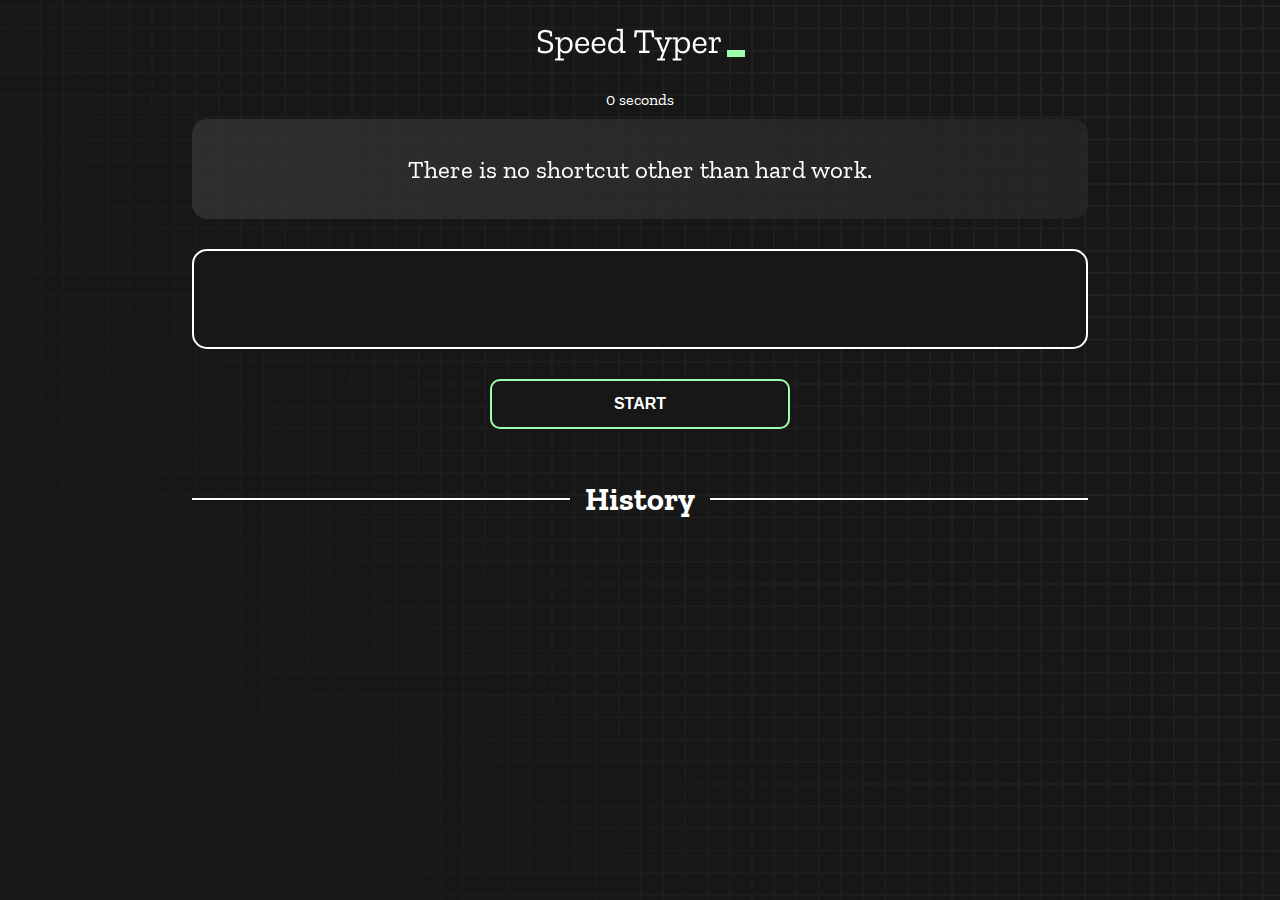
<file: index.html>
<!DOCTYPE html>
<html lang="en">

<head>
  <meta charset="UTF-8" />
  <meta http-equiv="X-UA-Compatible" content="IE=edge" />
  <meta name="viewport" content="width=device-width, initial-scale=1.0" />
  <title>Type Monster</title>
  <link rel="stylesheet" href="styles.css" />
  <link rel="preconnect" href="https://fonts.googleapis.com" />
  <link rel="preconnect" href="https://fonts.gstatic.com" crossorigin />
  <link href="https://fonts.googleapis.com/css2?family=Zilla+Slab:wght@300;400;500&display=swap" rel="stylesheet" />
</head>


<body>
  <h1 class="title"><img src="./logo.png" /></h1>
  <div id="show-time">0 seconds</div>

  <div class="box-container">
    <div id="question"></div>

    <div id="display" class="inactive"></div>

    <div class="buttons">
      <button id="starts">START</button>
    </div>

    <div class="divider-container">
      <div class="line"></div>
      <h1 class="title2">History</h1>
      <div class="line"></div>
    </div>

    <div id="histories"></div>

  </div>

  <div id="countdown"> </div>
  <div id="modal-background" class="hidden"></div>

  <div id="result" class="hidden"></div>

  <script src="./history.js"></script>
  <script src="./script.js"></script>
</body>

</html>
</file>
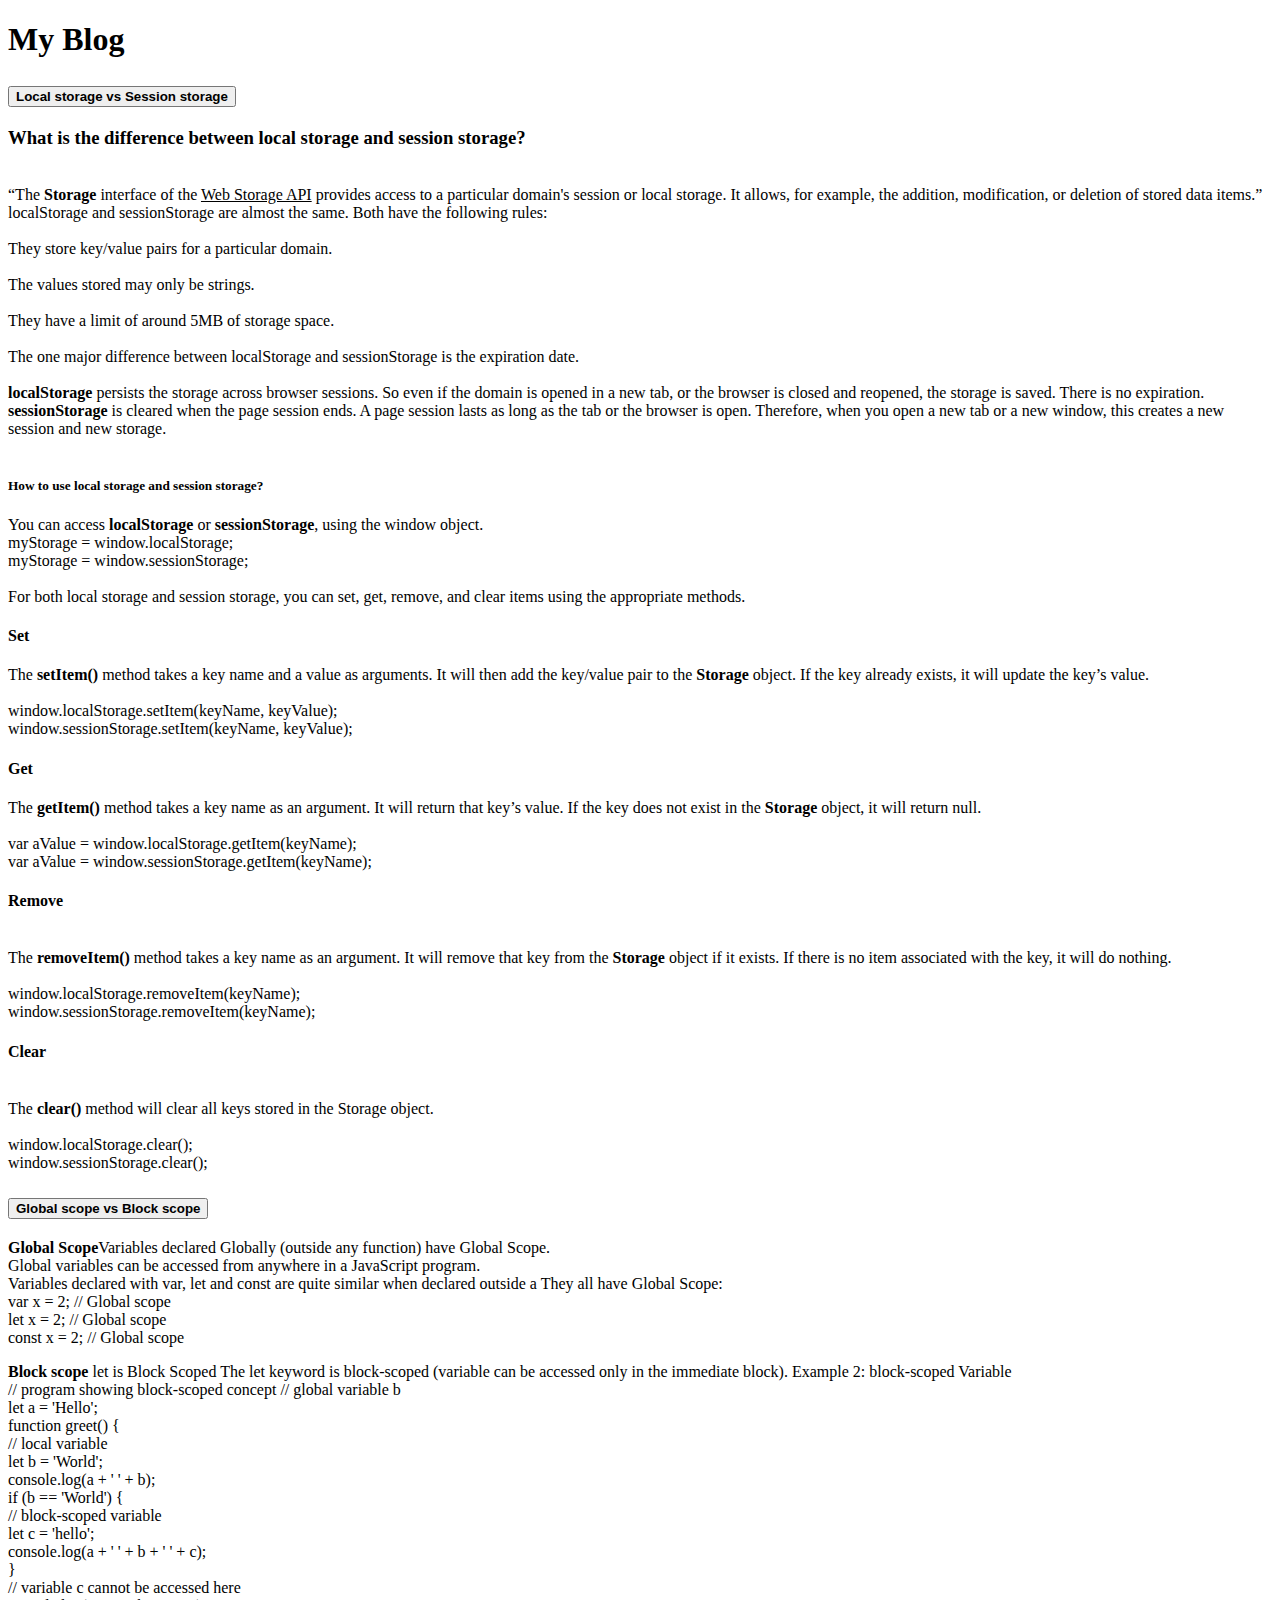
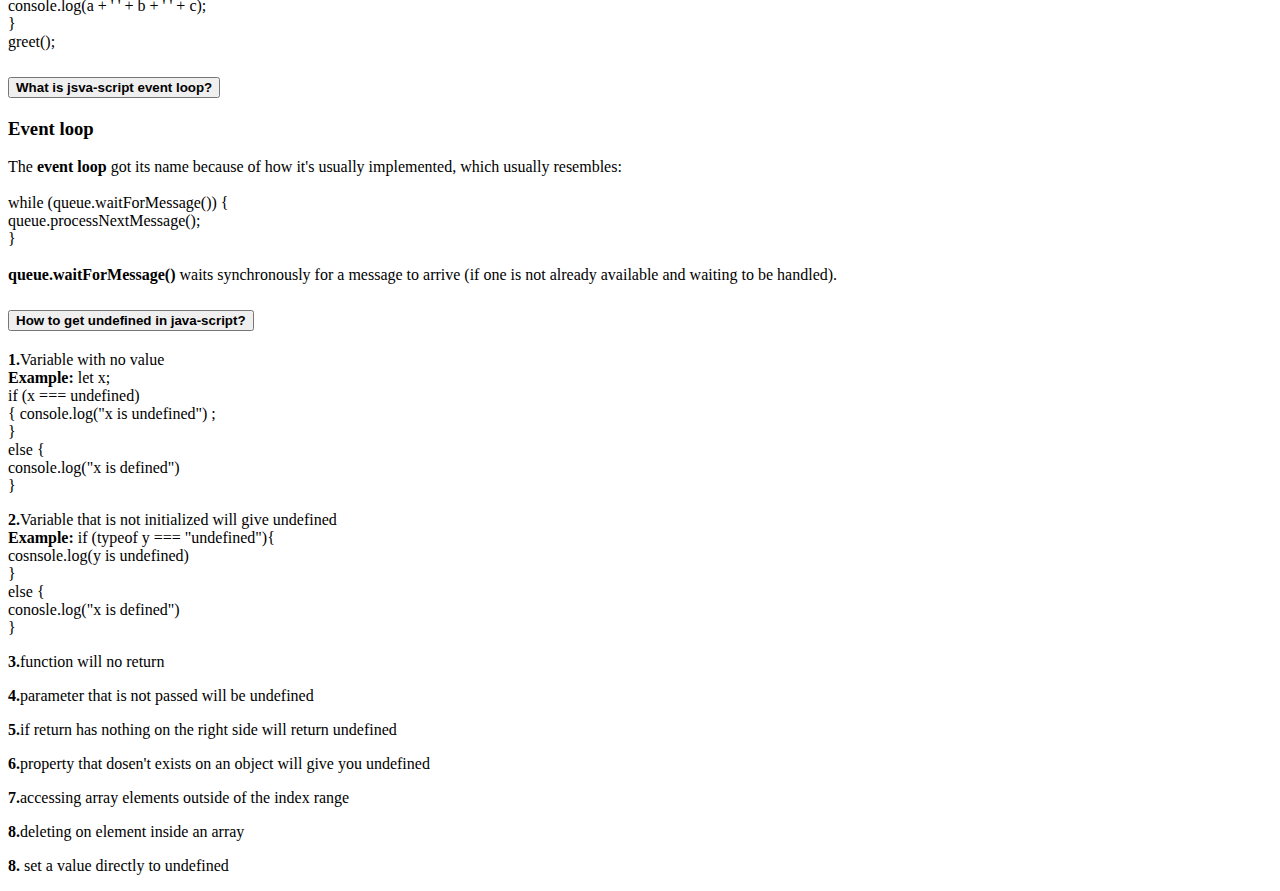
<file: blog.html>
<!DOCTYPE html>
<html lang="en">

<head>
    <meta charset="UTF-8">
    <meta http-equiv="X-UA-Compatible" content="IE=edge">
    <meta name="viewport" content="width=device-width, initial-scale=1.0">
    <link href="https://cdn.jsdelivr.net/npm/bootstrap@5.2.1/dist/css/bootstrap.min.css" rel="stylesheet"
        integrity="sha384-iYQeCzEYFbKjA/T2uDLTpkwGzCiq6soy8tYaI1GyVh/UjpbCx/TYkiZhlZB6+fzT" crossorigin="anonymous">

    <script src="https://cdn.jsdelivr.net/npm/bootstrap@5.2.1/dist/js/bootstrap.bundle.min.js"
        integrity="sha384-u1OknCvxWvY5kfmNBILK2hRnQC3Pr17a+RTT6rIHI7NnikvbZlHgTPOOmMi466C8"
        crossorigin="anonymous"></script>

    <title>My-Blog</title>
</head>

<body class="container">
    <header>
        <h1 class="text-center">My Blog</h1>
    </header>

    <main>
        <section>
            <div class="accordion" id="accordionExample">
                <div class="accordion-item">
                    <h2 class="accordion-header" id="headingOne">
                        <button class="accordion-button" type="button" data-bs-toggle="collapse"
                            data-bs-target="#collapseOne" aria-expanded="true" aria-controls="collapseOne">
                            <strong>Local storage vs Session storage</strong>
                        </button>
                    </h2>
                    <div id="collapseOne" class="accordion-collapse collapse show" aria-labelledby="headingOne"
                        data-bs-parent="#accordionExample">
                        <div class="accordion-body">
                            <h3>What is the difference between local storage and session storage? </h3><br>
                            “The <strong>Storage</strong> interface of the <u>Web Storage API</u> provides access to a
                            particular domain's
                            session or local storage. It allows, for example, the addition, modification, or deletion of
                            stored data items.” <br>

                            localStorage and sessionStorage are almost the same. Both have the following rules: <br>
                            <br>

                            They store key/value pairs for a particular domain. <br><br>
                            The values stored may only be strings. <br> <br>
                            They have a limit of around 5MB of storage space. <br><br>
                            The one major difference between localStorage and sessionStorage is the expiration date.
                            <br> <br>

                            <strong>localStorage</strong> persists the storage across browser sessions. So even if the
                            domain is opened in a new tab, or the browser is closed and reopened, the storage is saved.
                            There is no expiration. <br>

                            <strong>sessionStorage </strong> is cleared when the page session ends. A page session lasts
                            as long as the tab or the browser is open. Therefore, when you open a new tab or a new
                            window, this creates a new session and new storage. <br> <br>
                            <h5>How to use local storage and session storage?</h5>
                            You can access <strong>localStorage</strong> or <strong>sessionStorage</strong>, using the
                            window object. <br>

                            myStorage = window.localStorage; <br>
                            myStorage = window.sessionStorage; <br> <br>
                            For both local storage and session storage, you can set, get, remove, and clear items using
                            the appropriate methods. <br>

                            <h4> Set</h4>
                            The <strong>setItem()</strong> method takes a key name and a value as arguments. It will
                            then add the
                            key/value pair to the <strong>Storage</strong> object. If the key already exists, it will
                            update the key’s
                            value. <br> <br>

                            window.localStorage.setItem(keyName, keyValue); <br>
                            window.sessionStorage.setItem(keyName, keyValue); <br>
                            <h4>Get</h4>
                            The <strong> getItem()</strong> method takes a key name as an argument. It will return that
                            key’s value. If
                            the key does not exist in the <strong>Storage</strong> object, it will return null. <br>
                            <br>


                            var aValue = window.localStorage.getItem(keyName);<br>
                            var aValue = window.sessionStorage.getItem(keyName);<br>
                            <h4> Remove</h4> <br>
                            The <strong>removeItem()</strong> method takes a key name as an argument. It will remove
                            that key from the
                            <strong>Storage </strong> object if it exists. If there is no item associated with the key,
                            it will do
                            nothing. <br> <br>

                            window.localStorage.removeItem(keyName); <br>
                            window.sessionStorage.removeItem(keyName); <br>
                            <h4> Clear</h4> <br>
                            The <strong>clear()</strong> method will clear all keys stored in the Storage object. <br>
                            <br>

                            window.localStorage.clear(); <br>
                            window.sessionStorage.clear(); <br>
                        </div>
                    </div>
                </div>
                <div class="accordion-item">
                    <h2 class="accordion-header" id="headingTwo">
                        <button class="accordion-button collapsed" type="button" data-bs-toggle="collapse"
                            data-bs-target="#collapseTwo" aria-expanded="false" aria-controls="collapseTwo">
                            <strong>Global scope vs Block scope</strong>
                        </button>
                    </h2>
                    <div id="collapseTwo" class="accordion-collapse collapse" aria-labelledby="headingTwo"
                        data-bs-parent="#accordionExample">
                        <div class="accordion-body">
                            <p><strong>Global Scope</strong>Variables declared Globally (outside any function) have
                                Global Scope. <br>

                                Global variables can be accessed from anywhere in a JavaScript program. <br>

                                Variables declared with var, let and const are quite similar when declared outside a
                                <block class="br"></block>

                                They all have Global Scope: <br>
                                var x = 2; // Global scope <br>
                                let x = 2; // Global scope <br>
                                const x = 2; // Global scope


                            </p>
                            <p><strong>Block scope </strong>let is Block Scoped
                                The let keyword is block-scoped (variable can be accessed only in the immediate block).

                                Example 2: block-scoped Variable <br>
                                // program showing block-scoped concept
                                // global variable b
                                <br>
                                let a = 'Hello';<br>

                                function greet() { <br>

                                // local variable
                                <br>
                                let b = 'World'; <br>

                                console.log(a + ' ' + b); <br>

                                if (b == 'World') { <br>

                                // block-scoped variable
                                <br>
                                let c = 'hello'; <br>

                                console.log(a + ' ' + b + ' ' + c); <br>
                                } <br>

                                // variable c cannot be accessed here
                                <br>
                                console.log(a + ' ' + b + ' ' + c); <br>
                                } <br>

                                greet();
                            </p>
                        </div>
                    </div>
                </div>

                <div class="accordion-item">
                    <h2 class="accordion-header" id="headingThree">
                        <button class="accordion-button collapsed" type="button" data-bs-toggle="collapse"
                            data-bs-target="#collapseThree" aria-expanded="false" aria-controls="collapseThree">
                            <strong>What is jsva-script event loop?</strong>
                        </button>
                    </h2>
                    <div id="collapseThree" class="accordion-collapse collapse" aria-labelledby="headingThree"
                        data-bs-parent="#accordionExample">
                        <div class="accordion-body">
                            <h3>Event loop</h3>
                            The <strong> event loop</strong> got its name because of how it's usually implemented, which
                            usually
                            resembles: <br><br>

                            while (queue.waitForMessage()) { <br>
                            queue.processNextMessage();<br>
                            } <br> <br>

                            <strong>queue.waitForMessage()</strong> waits synchronously for a message to arrive (if one
                            is not already
                            available and waiting to be handled).
                        </div>
                    </div>
                </div>
                <div class="accordion-item">
                    <h2 class="accordion-header" id="headingFour">
                        <button class="accordion-button collapsed" type="button" data-bs-toggle="collapse"
                            data-bs-target="#collapseFour" aria-expanded="false" aria-controls="collapseFour">
                            <strong>How to get undefined in java-script?</strong>
                        </button>
                    </h2>
                    <div id="collapseFour" class="accordion-collapse collapse" aria-labelledby="headingFour"
                        data-bs-parent="#accordionExample">
                        <div class="accordion-body">
                            <p><strong>1.</strong>Variable with no value <br>
                                <strong>Example:</strong>
                                let x; <br>
                                if (x === undefined) <br> {
                                console.log("x is undefined") ;<br>
                                } <br> else { <br>
                                console.log("x is defined") <br>
                                }
                            </p>

                            <p><strong>2.</strong>Variable that is not initialized will give undefined <br>
                                <strong>Example:</strong>
                                if (typeof y === "undefined"){<br>

                                cosnsole.log(y is undefined)<br>
                                } <br> else { <br>
                                conosle.log("x is defined") <br>
                                }
                            </p>

                            <p><strong>3.</strong>function will no return </p>
                            <p><strong>4.</strong>parameter that is not passed will be undefined </p>
                            <p><strong>5.</strong>if return has nothing on the right side will return undefined </p>
                            <p><strong>6.</strong>property that dosen't exists on an object will give you undefined </p>
                            <p><strong>7.</strong>accessing array elements outside of the index range </p>
                            <p><strong>8.</strong>deleting on element inside an array </p>
                            <p><strong>8.</strong> set a value directly to undefined </p>
                        </div>
                    </div>
                </div>
        </section>
    </main>




</body>

</html>
</file>
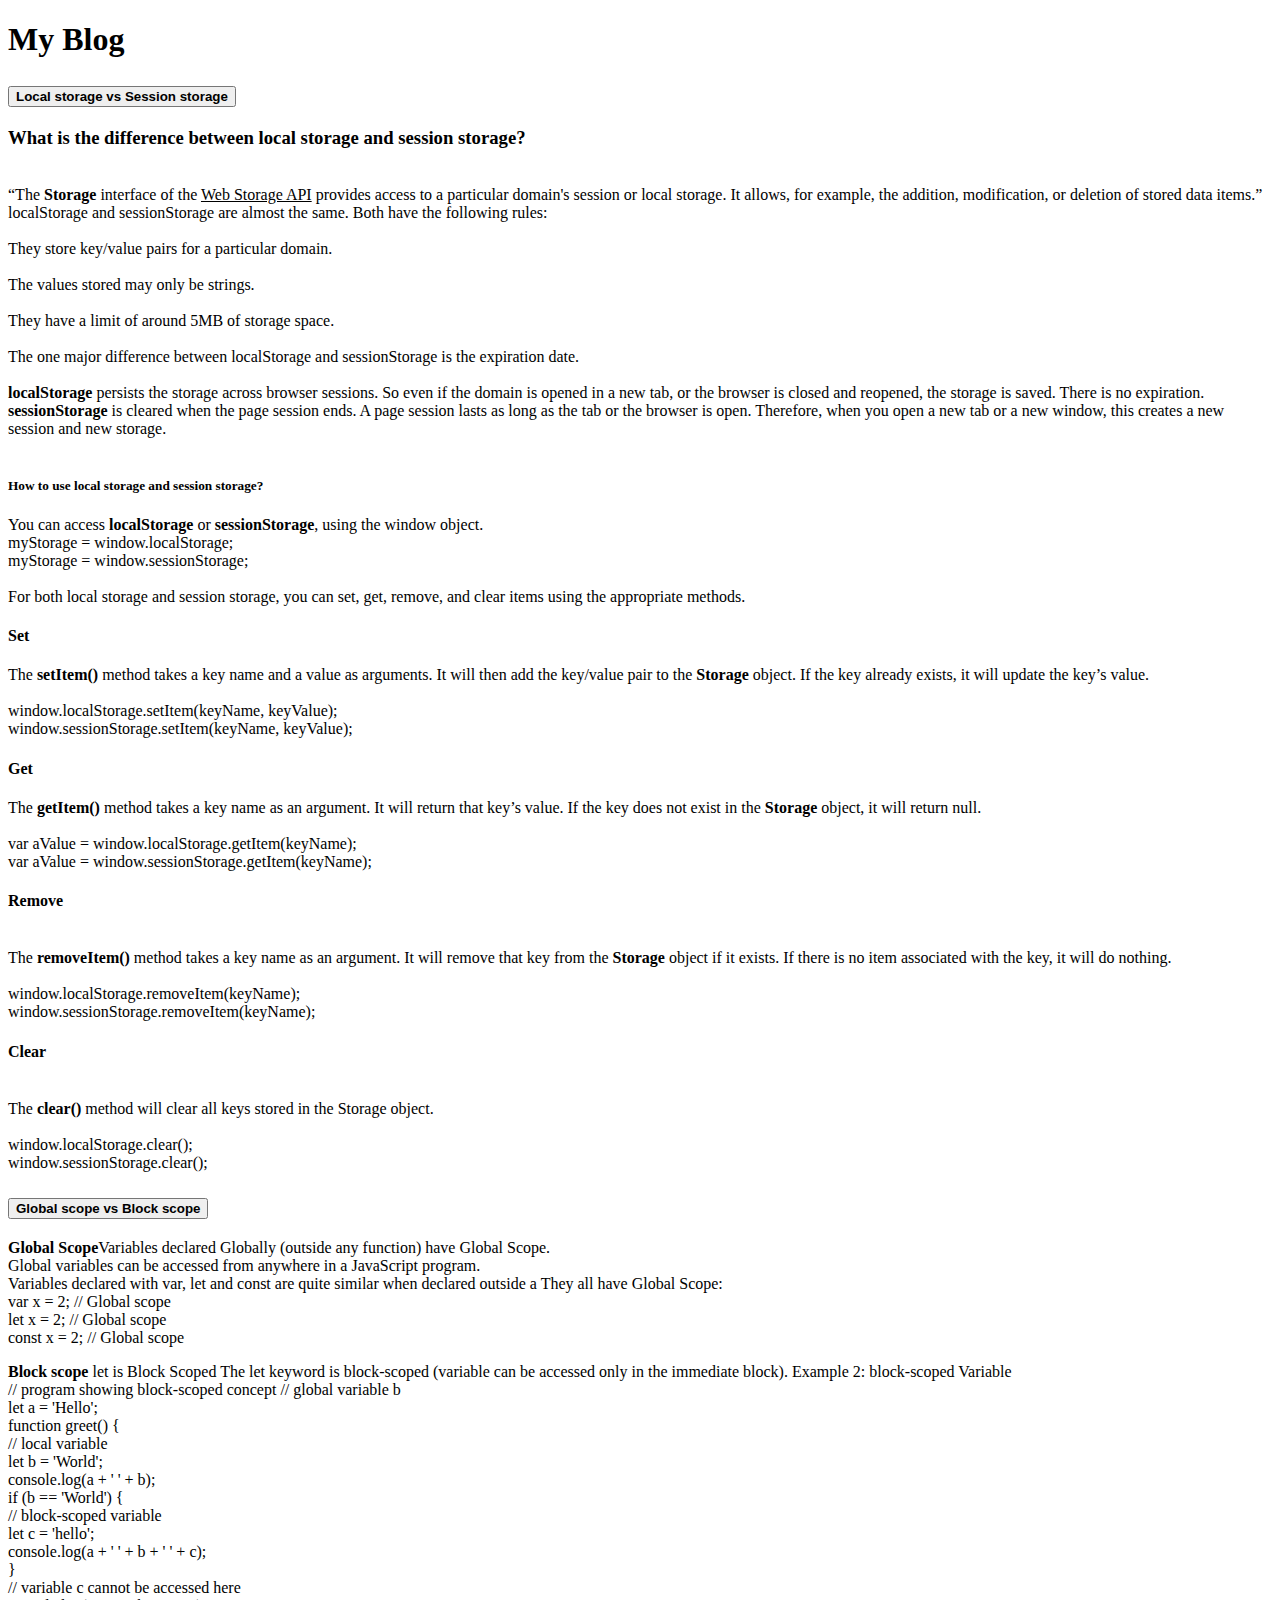
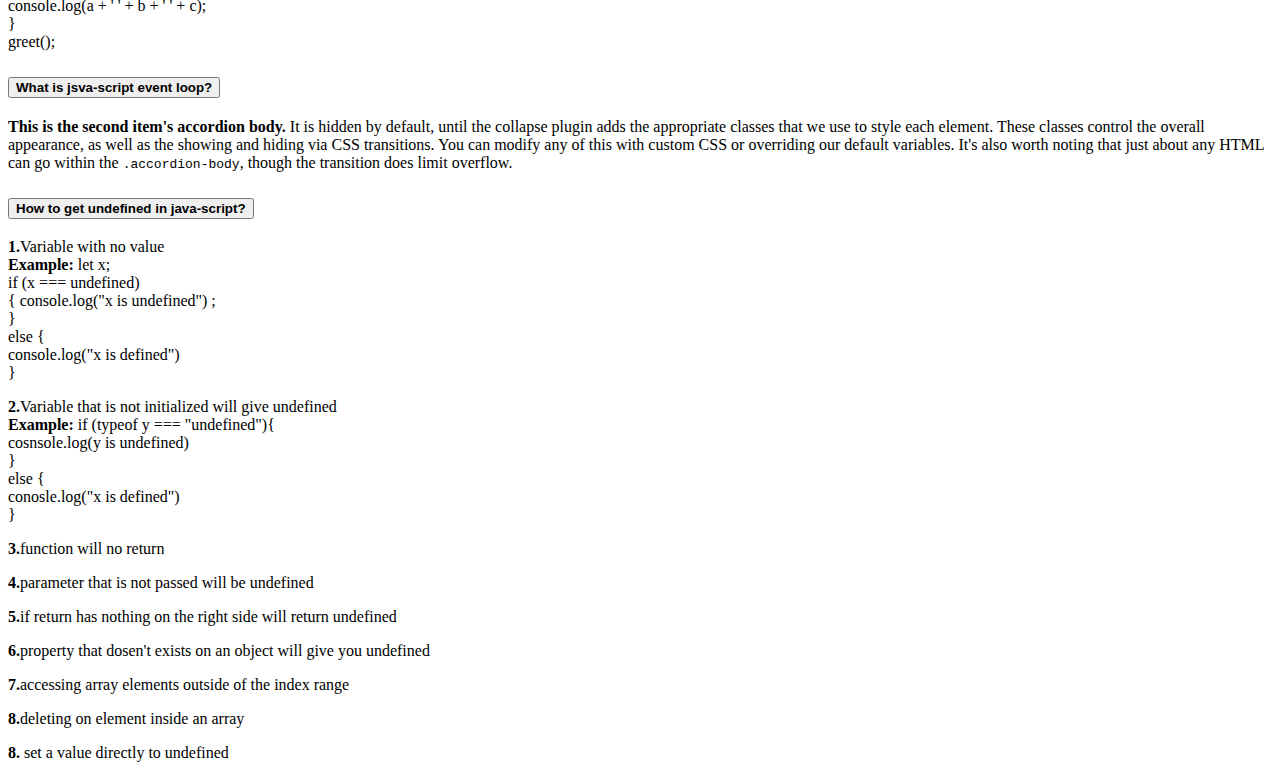
<file: blog/blog.html>
<!DOCTYPE html>
<html lang="en">

<head>
    <meta charset="UTF-8">
    <meta http-equiv="X-UA-Compatible" content="IE=edge">
    <meta name="viewport" content="width=device-width, initial-scale=1.0">
    <link href="https://cdn.jsdelivr.net/npm/bootstrap@5.2.1/dist/css/bootstrap.min.css" rel="stylesheet"
        integrity="sha384-iYQeCzEYFbKjA/T2uDLTpkwGzCiq6soy8tYaI1GyVh/UjpbCx/TYkiZhlZB6+fzT" crossorigin="anonymous">

    <script src="https://cdn.jsdelivr.net/npm/bootstrap@5.2.1/dist/js/bootstrap.bundle.min.js"
        integrity="sha384-u1OknCvxWvY5kfmNBILK2hRnQC3Pr17a+RTT6rIHI7NnikvbZlHgTPOOmMi466C8"
        crossorigin="anonymous"></script>

    <title>My-Blog</title>
</head>

<body class="container">
    <header>
        <h1 class="text-center">My Blog</h1>
    </header>

    <main>
        <section>
            <div class="accordion" id="accordionExample">
                <div class="accordion-item">
                    <h2 class="accordion-header" id="headingOne">
                        <button class="accordion-button" type="button" data-bs-toggle="collapse"
                            data-bs-target="#collapseOne" aria-expanded="true" aria-controls="collapseOne">
                            <strong>Local storage vs Session storage</strong>
                        </button>
                    </h2>
                    <div id="collapseOne" class="accordion-collapse collapse show" aria-labelledby="headingOne"
                        data-bs-parent="#accordionExample">
                        <div class="accordion-body">
                            <h3>What is the difference between local storage and session storage? </h3><br>
                            “The <strong>Storage</strong> interface of the <u>Web Storage API</u> provides access to a
                            particular domain's
                            session or local storage. It allows, for example, the addition, modification, or deletion of
                            stored data items.” <br>

                            localStorage and sessionStorage are almost the same. Both have the following rules: <br>
                            <br>

                            They store key/value pairs for a particular domain. <br><br>
                            The values stored may only be strings. <br> <br>
                            They have a limit of around 5MB of storage space. <br><br>
                            The one major difference between localStorage and sessionStorage is the expiration date.
                            <br> <br>

                            <strong>localStorage</strong> persists the storage across browser sessions. So even if the
                            domain is opened in a new tab, or the browser is closed and reopened, the storage is saved.
                            There is no expiration. <br>

                            <strong>sessionStorage </strong> is cleared when the page session ends. A page session lasts
                            as long as the tab or the browser is open. Therefore, when you open a new tab or a new
                            window, this creates a new session and new storage. <br> <br>
                            <h5>How to use local storage and session storage?</h5>
                            You can access <strong>localStorage</strong> or <strong>sessionStorage</strong>, using the
                            window object. <br>

                            myStorage = window.localStorage; <br>
                            myStorage = window.sessionStorage; <br> <br>
                            For both local storage and session storage, you can set, get, remove, and clear items using
                            the appropriate methods. <br>

                            <h4> Set</h4>
                            The <strong>setItem()</strong> method takes a key name and a value as arguments. It will
                            then add the
                            key/value pair to the <strong>Storage</strong> object. If the key already exists, it will
                            update the key’s
                            value. <br> <br>

                            window.localStorage.setItem(keyName, keyValue); <br>
                            window.sessionStorage.setItem(keyName, keyValue); <br>
                            <h4>Get</h4>
                            The <strong> getItem()</strong> method takes a key name as an argument. It will return that
                            key’s value. If
                            the key does not exist in the <strong>Storage</strong> object, it will return null. <br>
                            <br>


                            var aValue = window.localStorage.getItem(keyName);<br>
                            var aValue = window.sessionStorage.getItem(keyName);<br>
                            <h4> Remove</h4> <br>
                            The <strong>removeItem()</strong> method takes a key name as an argument. It will remove
                            that key from the
                            <strong>Storage </strong> object if it exists. If there is no item associated with the key,
                            it will do
                            nothing. <br> <br>

                            window.localStorage.removeItem(keyName); <br>
                            window.sessionStorage.removeItem(keyName); <br>
                            <h4> Clear</h4> <br>
                            The <strong>clear()</strong> method will clear all keys stored in the Storage object. <br>
                            <br>

                            window.localStorage.clear(); <br>
                            window.sessionStorage.clear(); <br>
                        </div>
                    </div>
                </div>
                <div class="accordion-item">
                    <h2 class="accordion-header" id="headingTwo">
                        <button class="accordion-button collapsed" type="button" data-bs-toggle="collapse"
                            data-bs-target="#collapseTwo" aria-expanded="false" aria-controls="collapseTwo">
                            <strong>Global scope vs Block scope</strong>
                        </button>
                    </h2>
                    <div id="collapseTwo" class="accordion-collapse collapse" aria-labelledby="headingTwo"
                        data-bs-parent="#accordionExample">
                        <div class="accordion-body">
                            <p><strong>Global Scope</strong>Variables declared Globally (outside any function) have
                                Global Scope. <br>

                                Global variables can be accessed from anywhere in a JavaScript program. <br>

                                Variables declared with var, let and const are quite similar when declared outside a
                                <block class="br"></block>

                                They all have Global Scope: <br>
                                var x = 2; // Global scope <br>
                                let x = 2; // Global scope <br>
                                const x = 2; // Global scope


                            </p>
                            <p><strong>Block scope </strong>let is Block Scoped
                                The let keyword is block-scoped (variable can be accessed only in the immediate block).

                                Example 2: block-scoped Variable <br>
                                // program showing block-scoped concept
                                // global variable b
                                <br>
                                let a = 'Hello';<br>

                                function greet() { <br>

                                // local variable
                                <br>
                                let b = 'World'; <br>

                                console.log(a + ' ' + b); <br>

                                if (b == 'World') { <br>

                                // block-scoped variable
                                <br>
                                let c = 'hello'; <br>

                                console.log(a + ' ' + b + ' ' + c); <br>
                                } <br>

                                // variable c cannot be accessed here
                                <br>
                                console.log(a + ' ' + b + ' ' + c); <br>
                                } <br>

                                greet();
                            </p>
                        </div>
                    </div>
                </div>

                <div class="accordion-item">
                    <h2 class="accordion-header" id="headingTwo">
                        <button class="accordion-button collapsed" type="button" data-bs-toggle="collapse"
                            data-bs-target="#collapseTwo" aria-expanded="false" aria-controls="collapseTwo">
                            <strong>What is jsva-script event loop?</strong>
                        </button>
                    </h2>
                    <div id="collapseTwo" class="accordion-collapse collapse" aria-labelledby="headingTwo"
                        data-bs-parent="#accordionExample">
                        <div class="accordion-body">
                            <strong>This is the second item's accordion body.</strong> It is hidden by default, until
                            the collapse plugin adds the appropriate classes that we use to style each element. These
                            classes control the overall appearance, as well as the showing and hiding via CSS
                            transitions. You can modify any of this with custom CSS or overriding our default variables.
                            It's also worth noting that just about any HTML can go within the
                            <code>.accordion-body</code>, though the transition does limit overflow.
                        </div>
                    </div>
                </div>
                <div class="accordion-item">
                    <h2 class="accordion-header" id="headingThree">
                        <button class="accordion-button collapsed" type="button" data-bs-toggle="collapse"
                            data-bs-target="#collapseThree" aria-expanded="false" aria-controls="collapseThree">
                            <strong>How to get undefined in java-script?</strong>
                        </button>
                    </h2>
                    <div id="collapseThree" class="accordion-collapse collapse" aria-labelledby="headingThree"
                        data-bs-parent="#accordionExample">
                        <div class="accordion-body">
                            <p><strong>1.</strong>Variable with no value <br>
                                <strong>Example:</strong>
                                let x; <br>
                                if (x === undefined) <br> {
                                console.log("x is undefined") ;<br>
                                } <br> else { <br>
                                console.log("x is defined") <br>
                                }
                            </p>

                            <p><strong>2.</strong>Variable that is not initialized will give undefined <br>
                                <strong>Example:</strong>
                                if (typeof y === "undefined"){<br>

                                cosnsole.log(y is undefined)<br>
                                } <br> else { <br>
                                conosle.log("x is defined") <br>
                                }
                            </p>

                            <p><strong>3.</strong>function will no return </p>
                            <p><strong>4.</strong>parameter that is not passed will be undefined </p>
                            <p><strong>5.</strong>if return has nothing on the right side will return undefined </p>
                            <p><strong>6.</strong>property that dosen't exists on an object will give you undefined </p>
                            <p><strong>7.</strong>accessing array elements outside of the index range </p>
                            <p><strong>8.</strong>deleting on element inside an array </p>
                            <p><strong>8.</strong> set a value directly to undefined </p>
                        </div>
                    </div>
                </div>
        </section>
    </main>




</body>

</html>
</file>
<file: styles.css>
* {
  padding: 0;
  margin: 0;
  box-sizing: border-box;
}

body {
  background-image: url("./bg.png");
  background-size: cover;
  background-position: left top;
  font-family: "Zilla Slab", serif;
}

.box-container {
  width: 70%;
  margin: 0 auto;
}

#question {
  height: 100px;
  display: flex;
  align-items: center;
  justify-content: center;
  color: white;
  font-size: 25px;
  border-radius: 15px;
  background: rgb(255, 255, 255);
  background: linear-gradient(92.49deg,
      rgba(255, 255, 255, 0.1) 0.18%,
      rgba(255, 255, 255, 0.05) 99.85%);
  backdrop-filter: blur(5px);
  margin-bottom: 30px;
}

#display {
  height: 100px;
  display: flex;
  flex-wrap: wrap;
  align-items: center;
  padding-left: 5rem;
  color: white;
  font-size: 32px;
  background-color: #171717;
  border: 2px solid #9dffad;
  border-radius: 15px;
}

#countdown {
  position: fixed;
  height: 100vh;
  width: 100vw;
  background-color: rgba(0, 0, 0, 0.8);
  top: 0;
  left: 0;
  display: flex;
  align-items: center;
  justify-content: center;
  font-size: 3rem;
  color: white;
  display: none;
}

#result {
  position: fixed;
  top: 50%;
  left: 50%;
  transform: translate(-50%, -50%);
  height: 250px;
  width: 400px;
  background-color: #171717;
  border-radius: 15px;
  border: 2px solid #9dffad;
  color: white;
  text-align: center;
  padding: 2rem;
  /* margin: auto; */




}

#show-time {
  text-align: center;
  color: white;
  margin: 10px 0;
}

.green {
  color: #9dffad;
}

.red {
  color: #eb6565;
}

.bold {
  font-weight: 700;
}

.inactive {
  border: 2px solid white !important;
}

.hidden {
  display: none;

}

.title {
  text-align: center;
  color: white;
  margin: 20px 0;
}

.divider-container {
  height: 80px;
  display: flex;
  justify-content: center;
  align-items: center;
  gap: 15px;
  margin: 0 auto;
}

.line {
  height: 2px;
  background: white;
  width: 100%;
}

.title2 {
  color: white;
  display: block;
}

.buttons {
  display: flex;
  justify-content: center;
  margin: 30px 0;
}

button {
  padding: 10px 20px;
  border: none;
  font-size: 16px;
  font-weight: bold;
  width: 300px;
  height: 50px;
  color: white;
  background-color: #171717;
  border-radius: 10px;
  border: 2px solid #9dffad;
  cursor: pointer;
}

#histories {

  display: grid;
  grid-template-columns: repeat(3, 1fr);
  gap: 20px;
}

.card {
  width: 100%;
  height: 100%;
  padding: 50px;
  display: flex;
  justify-content: space-between;
  align-items: center;
  padding: 20px 30px;
  color: white;
  border-radius: 15px;
  background: rgb(255, 255, 255);
  background: linear-gradient(92.49deg,
      rgba(255, 255, 255, 0.1) 0.18%,
      rgba(255, 255, 255, 0.05) 99.85%);
  backdrop-filter: blur(5px);
  margin-bottom: 30px;
  flex-direction: column;
}

/* .center {
  display: flex;
  justify-content: center;
  align-items: center;
  margin: auto;
} */

#modal-background {
  background: rgb(255, 255, 255);
  background: linear-gradient(92.49deg,
      rgba(255, 255, 255, 0.1) 0.18%,
      rgba(255, 255, 255, 0.05) 99.85%);
  backdrop-filter: blur(5px);
  height: 100vh;
  width: 100%;
  position: fixed;
  top: 0;
}

/*  for tab  */
@media only screen and (min-width: 689px) and (max-width:992px) {
  .card {
    padding: 0 20px;
    width: 100%;
  }



  #histories {
    grid-template-columns: repeat(2, 1fr);
  }
}

/* for mobile */
@media only screen and (max-width:688px) {
  .card {
    padding: 0 20px;
    width: 100%;
  }



  #histories {
    grid-template-columns: repeat(1, 1fr);

  }
}
</file>
